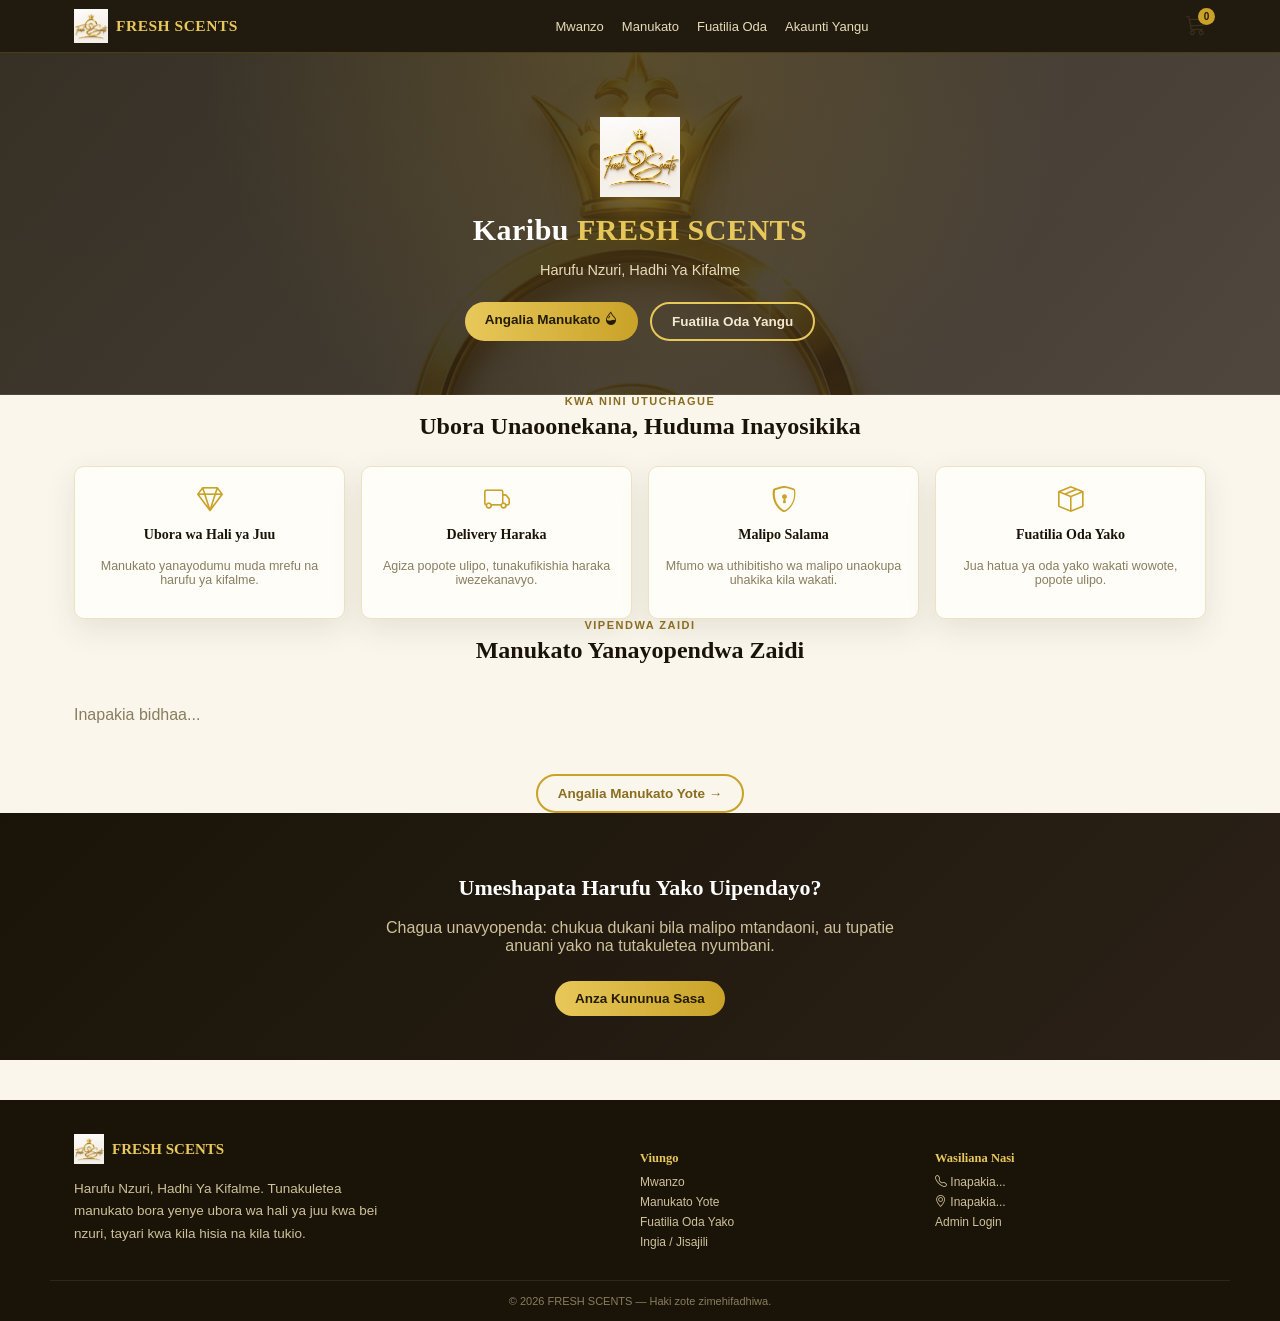
<file: frontend/index.html>
<!DOCTYPE html>
<html lang="sw">
<head>
<meta charset="UTF-8">
<meta name="viewport" content="width=device-width, initial-scale=1.0">
<title>FRESH SCENTS — Harufu Nzuri, Hadhi Ya Kifalme</title>
<meta name="description" content="FRESH SCENTS - Duka la manukato bora Tanzania. Agiza mtandaoni, chukua dukani au pata delivery.">
<link rel="icon" href="images/logo.jpeg">
<link rel="stylesheet" href="css/style.css">
</head>
<body>

<div id="navbar-container"></div>

<!-- HERO -->
<div class="hero">
  <div class="container hero-inner">
    <img class="logo-badge" src="images/logo.jpeg" alt="Fresh Scents Logo">
    <h1>Karibu <span>FRESH SCENTS</span></h1>
    <p class="tagline">Harufu Nzuri, Hadhi Ya Kifalme</p>
    <div class="hero-btns">
      <a href="products.html" class="btn btn-gold">Angalia Manukato <i class="bi bi-droplet-half"></i></a>
      <a href="track.html" class="btn btn-outline" style="color:#f2e9cf;border-color:#e8c85a">Fuatilia Oda Yangu</a>
    </div>
  </div>
</div>

<!-- WHY US -->
<section class="container">
  <div class="section-head">
    <div class="eyebrow">Kwa Nini Utuchague</div>
    <h2>Ubora Unaoonekana, Huduma Inayosikika</h2>
  </div>
  <div class="product-grid">
    <div class="product-card" style="cursor:default;text-align:center;padding:18px 14px">
      <div style="font-size:26px;margin-bottom:8px;color:var(--gold)"><i class="bi bi-gem"></i></div>
      <h4>Ubora wa Hali ya Juu</h4>
      <p class="muted" style="font-size:12.5px">Manukato yanayodumu muda mrefu na harufu ya kifalme.</p>
    </div>
    <div class="product-card" style="cursor:default;text-align:center;padding:18px 14px">
      <div style="font-size:26px;margin-bottom:8px;color:var(--gold)"><i class="bi bi-truck"></i></div>
      <h4>Delivery Haraka</h4>
      <p class="muted" style="font-size:12.5px">Agiza popote ulipo, tunakufikishia haraka iwezekanavyo.</p>
    </div>
    <div class="product-card" style="cursor:default;text-align:center;padding:18px 14px">
      <div style="font-size:26px;margin-bottom:8px;color:var(--gold)"><i class="bi bi-shield-lock"></i></div>
      <h4>Malipo Salama</h4>
      <p class="muted" style="font-size:12.5px">Mfumo wa uthibitisho wa malipo unaokupa uhakika kila wakati.</p>
    </div>
    <div class="product-card" style="cursor:default;text-align:center;padding:18px 14px">
      <div style="font-size:26px;margin-bottom:8px;color:var(--gold)"><i class="bi bi-box-seam"></i></div>
      <h4>Fuatilia Oda Yako</h4>
      <p class="muted" style="font-size:12.5px">Jua hatua ya oda yako wakati wowote, popote ulipo.</p>
    </div>
  </div>
</section>

<!-- FEATURED PRODUCTS -->
<section class="container">
  <div class="section-head">
    <div class="eyebrow">Vipendwa Zaidi</div>
    <h2>Manukato Yanayopendwa Zaidi</h2>
  </div>
  <div class="product-grid" id="featuredGrid"></div>
  <div class="center" style="margin-top:34px">
    <a href="products.html" class="btn btn-outline">Angalia Manukato Yote &rarr;</a>
  </div>
</section>

<!-- CTA -->
<section style="background:linear-gradient(135deg,#1a1408,#2b2118);color:#f2e9cf;text-align:center">
  <div class="container">
    <h2 style="color:#fff">Umeshapata Harufu Yako Uipendayo?</h2>
    <p class="muted" style="color:#cfc19a;max-width:520px;margin:10px auto 26px">Chagua unavyopenda: chukua dukani bila malipo mtandaoni, au tupatie anuani yako na tutakuletea nyumbani.</p>
    <a href="products.html" class="btn btn-gold">Anza Kununua Sasa</a>
  </div>
</section>

<div id="footer-container"></div>

<script src="js/api.js"></script>
<script src="js/main.js"></script>
<script>
async function loadFeatured() {
  const grid = document.getElementById('featuredGrid');
  grid.innerHTML = '<p class="muted">Inapakia bidhaa...</p>';
  const r = await apiGet('products.php', { featured: 1 });
  if (!r.success || !r.products.length) {
    const r2 = await apiGet('products.php');
    renderProducts(r2.products.slice(0, 8));
    return;
  }
  renderProducts(r.products);
}
function renderProducts(products) {
  const grid = document.getElementById('featuredGrid');
  if (!products.length) { grid.innerHTML = '<p class="muted">Hakuna bidhaa kwa sasa.</p>'; return; }
  grid.innerHTML = products.map(p => {
    const mlLabel = p.variants.length > 1
      ? `${p.variants.length} aina za ML (${p.variants.map(v => v.ml).join(', ')})`
      : (p.variants[0] ? `${p.variants[0].ml} ML` : '');
    const priceLabel = p.min_price === p.max_price ? money(p.min_price) : `Kuanzia ${money(p.min_price)}`;
    return `
    <div class="product-card" onclick="window.location.href='product.html?id=${p.id}'">
      <div class="img-wrap">
        ${p.is_featured == 1 ? '<span class="featured-tag"><i class="bi bi-star-fill"></i> Maarufu</span>' : ''}
        ${p.image_url ? `<img src="../backend/${p.image_url}" alt="${p.name}">` : `<span class="placeholder"><i class="bi bi-droplet-half"></i></span>`}
      </div>
      <div class="info">
        <div class="brand">${p.brand || 'Fresh Scents'}</div>
        <h4>${p.name}</h4>
        <div class="ml">${mlLabel}</div>
        <div class="price-row">
          <span class="price">${priceLabel}</span>
          <button class="add-btn" onclick="event.stopPropagation(); window.location.href='product.html?id=${p.id}'">Chagua Ukubwa</button>
        </div>
      </div>
    </div>
  `;
  }).join('');
}
loadFeatured();
</script>
</body>
</html>
</file>
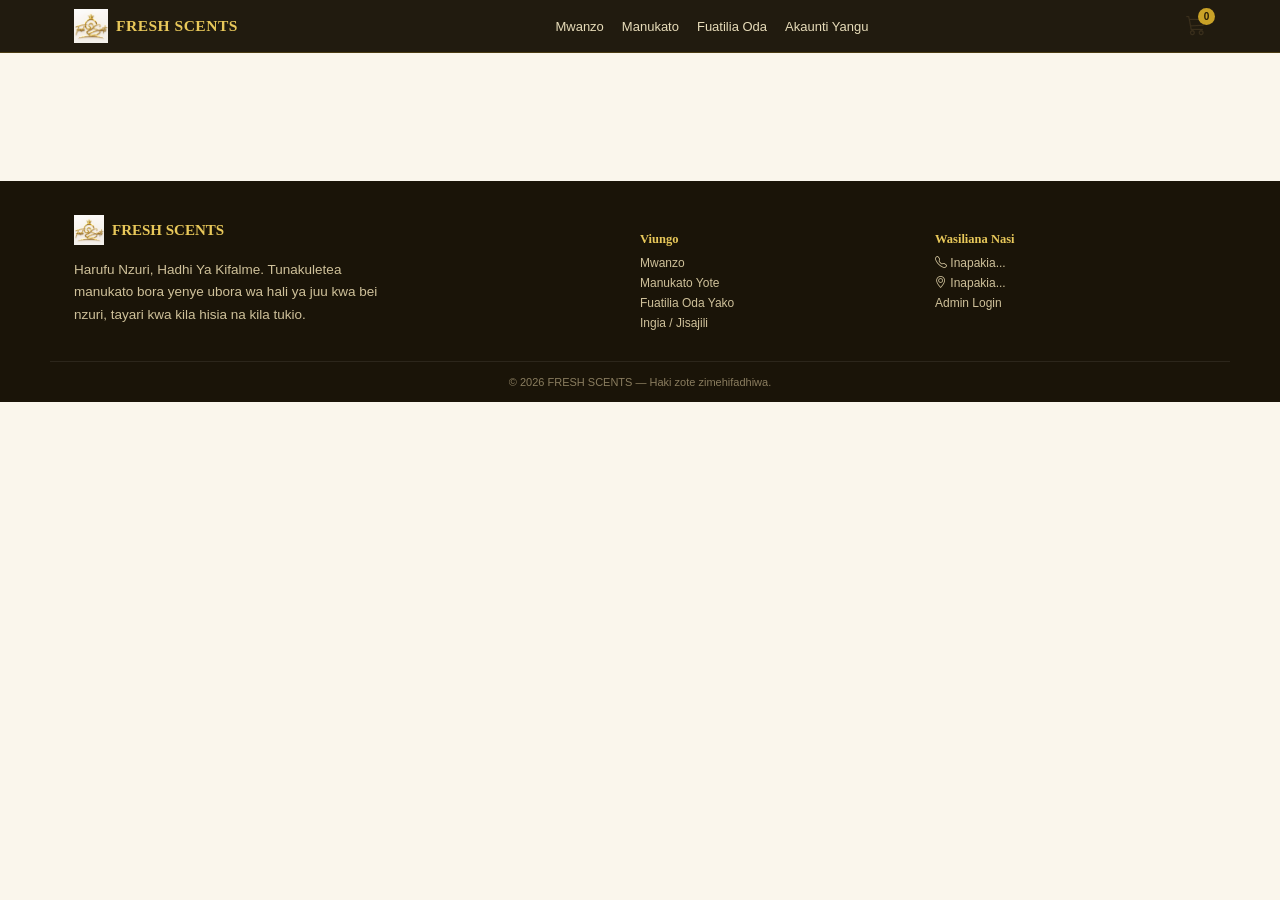
<file: frontend/account.html>
<!DOCTYPE html>
<html lang="sw">
<head>
<meta charset="UTF-8">
<meta name="viewport" content="width=device-width, initial-scale=1.0">
<title>Akaunti Yangu - FRESH SCENTS</title>
<link rel="icon" href="images/logo.jpeg">
<link rel="stylesheet" href="css/style.css">
</head>
<body>
<div id="navbar-container"></div>

<section>
  <div class="container" style="max-width:800px">
    <div id="notLoggedIn" class="hidden">
      <div class="empty-state">
        <div class="icon"><i class="bi bi-lock"></i></div>
        <p>Tafadhali ingia kwenye akaunti yako kuona ukurasa huu.</p>
        <a href="login.html?redirect=account.html" class="btn btn-gold" style="margin-top:14px">Ingia Sasa</a>
      </div>
    </div>

    <div id="accountArea" class="hidden">
      <div class="section-head" style="margin-bottom:10px;text-align:left;display:flex;justify-content:space-between;align-items:flex-start;flex-wrap:wrap;gap:10px">
        <div>
          <h2>Karibu, <span id="welcomeName"></span></h2>
          <p class="muted">Simamia taarifa zako na fuatilia oda zako zote hapa.</p>
        </div>
        <button class="btn btn-outline btn-sm" onclick="logout()"><i class="bi bi-box-arrow-right"></i> Toka</button>
      </div>

      <div class="tabs">
        <button class="tab-btn active" onclick="showTab('orders')"><i class="bi bi-box-seam"></i> Oda Zangu</button>
        <button class="tab-btn" onclick="showTab('profile')"><i class="bi bi-person-circle"></i> Wasifu Wangu</button>
        <button class="tab-btn" onclick="showTab('security')"><i class="bi bi-lock"></i> Password &amp; Usalama</button>
      </div>

      <!-- ORDERS TAB -->
      <div id="tab-orders">
        <div id="ordersList"><p class="muted">Inapakia oda zako...</p></div>
      </div>

      <!-- PROFILE TAB -->
      <div id="tab-profile" class="hidden">
        <div class="form-card" style="max-width:100%">
          <h3 style="margin-top:0">Sasisha Taarifa Zangu</h3>
          <div id="profileAlert"></div>
          <form id="profileForm">
            <label>Jina Kamili</label>
            <input type="text" id="p_full_name" required>
            <label>Namba ya Simu</label>
            <input type="text" id="p_phone" disabled>
            <label>Email</label>
            <input type="email" id="p_email">
            <label>Anuani</label>
            <input type="text" id="p_address">
            <button type="submit" class="btn btn-gold btn-block" style="margin-top:16px">Hifadhi Mabadiliko</button>
          </form>
        </div>
      </div>

      <!-- SECURITY TAB -->
      <div id="tab-security" class="hidden">
        <div class="grid" style="display:grid;gap:20px">
          <div class="form-card" style="max-width:100%">
            <h3 style="margin-top:0">Badilisha Password</h3>
            <div id="passAlert"></div>
            <form id="passForm">
              <label>Password ya Sasa</label>
              <input type="password" id="current_password" required>
              <label>Password Mpya</label>
              <input type="password" id="new_password" required>
              <label>Rudia Password Mpya</label>
              <input type="password" id="confirm_password" required>
              <button type="submit" class="btn btn-gold btn-block" style="margin-top:16px">Badilisha Password</button>
            </form>
          </div>
          <div class="form-card" style="max-width:100%">
            <h3 style="margin-top:0">Sasisha Swali la Usalama</h3>
            <div id="secAlert"></div>
            <form id="secForm">
              <label>Swali la Usalama</label>
              <select id="secQSelect" onchange="onSecQChange()" required>
                <option value="">-- Chagua Swali --</option>
                <option value="Jina la mnyama wako wa kwanza ni nani?">Jina la mnyama wako wa kwanza ni nani?</option>
                <option value="Ulizaliwa mji/kijiji gani?">Ulizaliwa mji/kijiji gani?</option>
                <option value="Jina la shule yako ya msingi ni lipi?">Jina la shule yako ya msingi ni lipi?</option>
                <option value="Chakula unachokipenda zaidi ni kipi?">Chakula unachokipenda zaidi ni kipi?</option>
                <option value="Jina la rafiki yako wa karibu utotoni ni nani?">Jina la rafiki yako wa karibu utotoni ni nani?</option>
                <option value="Jina la kati la mzazi wako ni lipi?">Jina la kati la mzazi wako ni lipi?</option>
                <option value="__custom__">Swali Langu Mwenyewe (Andika)</option>
              </select>
              <input type="text" id="secQCustom" class="hidden" placeholder="Andika swali lako hapa" style="margin-top:10px">
              <label>Jibu Jipya</label>
              <input type="text" id="security_answer" required>
              <button type="submit" class="btn btn-gold btn-block" style="margin-top:16px">Sasisha</button>
            </form>
          </div>
        </div>
      </div>
    </div>
  </div>
</section>

<div id="footer-container"></div>
<script src="js/api.js"></script>
<script src="js/main.js"></script>
<script>
const statusOrder = ['pending', 'confirmed', 'processing', 'completed'];
const statusLabels = { pending: 'Inasubiri', confirmed: 'Imethibitishwa', processing: 'Inaandaliwa', completed: 'Imekamilika' };

async function init() {
  const r = await apiGet('auth.php', { action: 'me' });
  if (!r.logged_in) {
    document.getElementById('notLoggedIn').classList.remove('hidden');
    return;
  }
  document.getElementById('accountArea').classList.remove('hidden');
  document.getElementById('welcomeName').textContent = r.customer.full_name;
  document.getElementById('p_full_name').value = r.customer.full_name;
  document.getElementById('p_phone').value = r.customer.phone;
  document.getElementById('p_email').value = r.customer.email || '';
  document.getElementById('p_address').value = r.customer.address || '';
  loadOrders();
}

function showTab(tab) {
  ['orders', 'profile', 'security'].forEach(t => {
    document.getElementById('tab-' + t).classList.toggle('hidden', t !== tab);
  });
  document.querySelectorAll('.tab-btn').forEach((b, i) => b.classList.toggle('active', ['orders','profile','security'][i] === tab));
}

async function loadOrders() {
  const r = await apiGet('customer-profile.php', { action: 'my_orders' });
  const wrap = document.getElementById('ordersList');
  if (!r.success || !r.orders.length) {
    wrap.innerHTML = `<div class="empty-state"><div class="icon"><i class="bi bi-box-seam"></i></div><p>Bado hujafanya oda yoyote.</p><a href="products.html" class="btn btn-gold" style="margin-top:14px">Anza Kununua</a></div>`;
    return;
  }
  wrap.innerHTML = r.orders.map(o => `
    <div class="order-card">
      <div class="top-row">
        <div><strong>${o.order_code}</strong> <span class="muted">&middot; ${o.delivery_type === 'delivery' ? 'Delivery' : 'Dukani'} &middot; ${fdate(o.created_at)}</span></div>
        <span class="badge badge-${o.status}">${statusLabels[o.status] || o.status}</span>
      </div>
      <p class="alert alert-info" style="margin-top:12px">${o.status_message}</p>
      <p style="display:flex;justify-content:space-between">
        <span>Jumla: <strong>${money(o.total_amount)}</strong></span>
        ${o.delivery_type === 'delivery' ? `<span class="badge badge-${o.payment_status}">${o.payment_status}</span>` : ''}
      </p>
    </div>
  `).join('');
}

document.getElementById('profileForm').addEventListener('submit', async (e) => {
  e.preventDefault();
  const payload = {
    full_name: document.getElementById('p_full_name').value.trim(),
    email: document.getElementById('p_email').value.trim(),
    address: document.getElementById('p_address').value.trim(),
  };
  const r = await apiPost('customer-profile.php', payload, 'update_info');
  document.getElementById('profileAlert').innerHTML = `<p class="alert ${r.success?'alert-success':'alert-error'}">${r.message}</p>`;
});

document.getElementById('passForm').addEventListener('submit', async (e) => {
  e.preventDefault();
  const payload = {
    current_password: document.getElementById('current_password').value,
    new_password: document.getElementById('new_password').value,
    confirm_password: document.getElementById('confirm_password').value,
  };
  const r = await apiPost('customer-profile.php', payload, 'update_password');
  document.getElementById('passAlert').innerHTML = `<p class="alert ${r.success?'alert-success':'alert-error'}">${r.message}</p>`;
  if (r.success) document.getElementById('passForm').reset();
});

function onSecQChange() {
  const sel = document.getElementById('secQSelect');
  document.getElementById('secQCustom').classList.toggle('hidden', sel.value !== '__custom__');
}
function getSecurityQuestion() {
  const sel = document.getElementById('secQSelect');
  if (sel.value === '__custom__') return document.getElementById('secQCustom').value.trim();
  return sel.value;
}

document.getElementById('secForm').addEventListener('submit', async (e) => {
  e.preventDefault();
  const security_question = getSecurityQuestion();
  if (!security_question) {
    document.getElementById('secAlert').innerHTML = `<p class="alert alert-error">Tafadhali chagua au andika swali la usalama.</p>`;
    return;
  }
  const payload = {
    security_question,
    security_answer: document.getElementById('security_answer').value.trim(),
  };
  const r = await apiPost('customer-profile.php', payload, 'update_security');
  document.getElementById('secAlert').innerHTML = `<p class="alert ${r.success?'alert-success':'alert-error'}">${r.message}</p>`;
  if (r.success) document.getElementById('secForm').reset();
});

async function logout() {
  await apiPost('auth.php', {}, 'logout');
  window.location.href = 'index.html';
}

init();
</script>
</body>
</html>
</file>
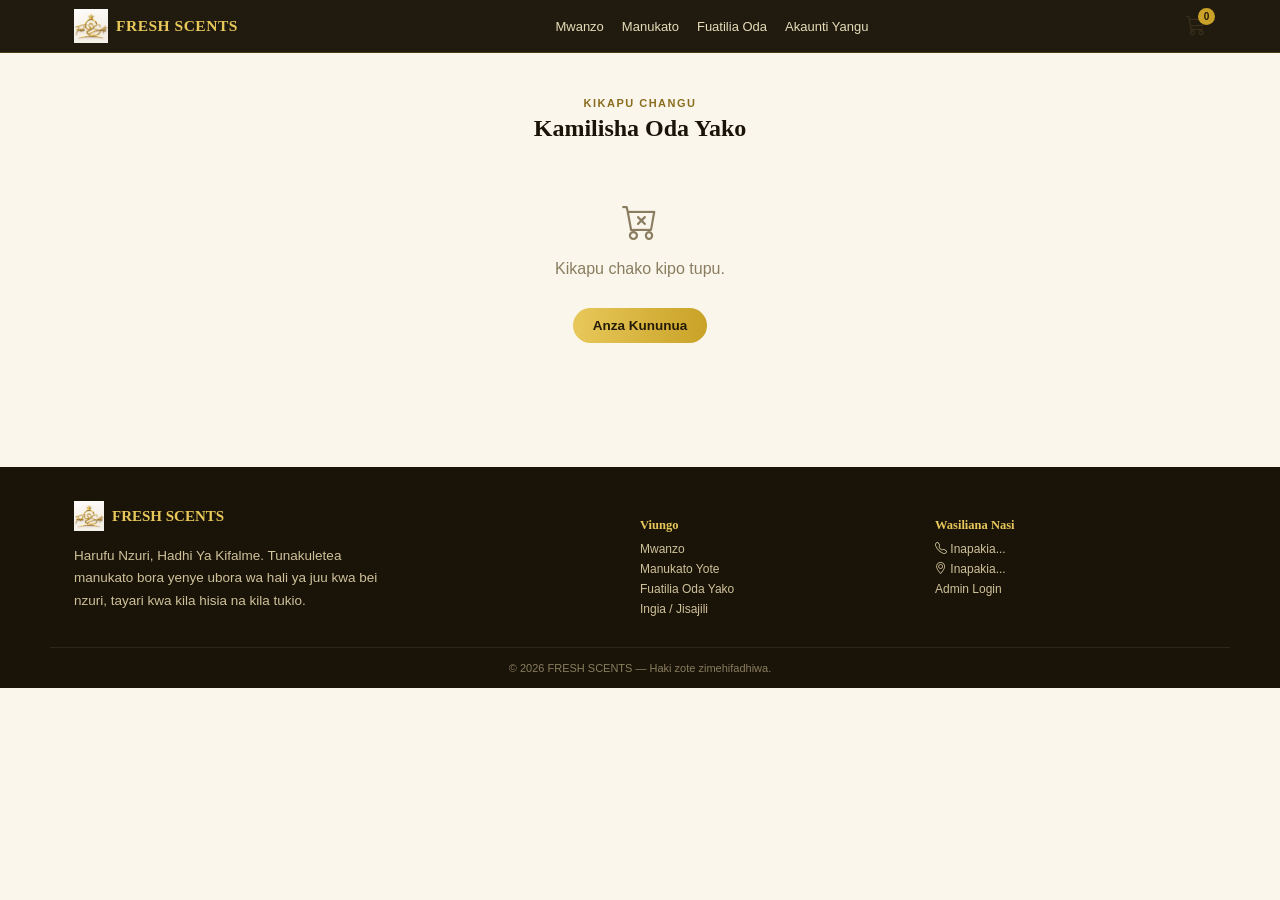
<file: frontend/cart.html>
<!DOCTYPE html>
<html lang="sw">
<head>
<meta charset="UTF-8">
<meta name="viewport" content="width=device-width, initial-scale=1.0">
<title>Kikapu Changu - FRESH SCENTS</title>
<link rel="icon" href="images/logo.jpeg">
<link rel="stylesheet" href="css/style.css">
</head>
<body>
<div id="navbar-container"></div>

<section>
  <div class="container" style="max-width:900px">
    <div class="section-head" style="margin-bottom:20px">
      <div class="eyebrow">Kikapu Changu</div>
      <h2>Kamilisha Oda Yako</h2>
    </div>

    <div id="cartItemsWrap"></div>

    <div id="checkoutFormWrap"></div>
  </div>
</section>

<div id="footer-container"></div>

<!-- PAYMENT INSTRUCTIONS MODAL -->
<div class="modal-bg hidden" id="paymentModal">
  <div class="modal" style="max-width:480px">
    <h3><i class="bi bi-check-circle-fill" style="color:var(--gold)"></i> Oda Imepokelewa!</h3>
    <p id="paymentMsgText" style="line-height:1.7;font-size:15px"></p>
    <p style="font-size:14px">Namba ya Oda Yako: <strong id="orderCodeShow"></strong> <br><span class="muted">(Tunza namba hii kufuatilia oda yako)</span></p>

    <form id="paymentDetailsForm" style="margin-top:16px">
      <label>Jina Ulilotumia Kulipia</label>
      <input type="text" id="pd_payment_name" required>
      <label>Namba ya Simu Uliyolipia Nayo</label>
      <input type="text" id="pd_phone" required placeholder="0621002091">
      <label>Namba ya Muamala (Transaction ID)</label>
      <input type="text" id="pd_transaction_id" required>
      <button type="submit" class="btn btn-gold btn-block" style="margin-top:14px">Tuma Taarifa za Malipo</button>
    </form>
    <div id="paymentSubmitMsg"></div>
    <button class="btn btn-outline btn-block" style="margin-top:10px" onclick="closePaymentModalAndTrack()">Nitatuma Baadaye — Nenda Kufuatilia Oda</button>
  </div>
</div>

<!-- SUCCESS (PICKUP) MODAL -->
<div class="modal-bg hidden" id="successModal">
  <div class="modal center" style="max-width:440px">
    <div style="font-size:50px;color:var(--gold)"><i class="bi bi-check-circle-fill"></i></div>
    <h3>Oda Imepokelewa!</h3>
    <p>Namba ya Oda Yako: <strong id="orderCodeShow2"></strong></p>
    <p class="muted">Njoo dukani kuchukua bidhaa yako. Tutakujulisha mara itakapokuwa tayari.</p>
    <a href="track.html" class="btn btn-gold btn-block">Fuatilia Oda Yangu</a>
    <a href="products.html" class="btn btn-outline btn-block" style="margin-top:10px">Endelea Kununua</a>
  </div>
</div>

<script src="js/api.js"></script>
<script src="js/main.js"></script>
<script>
let deliveryType = 'pickup';
let lastOrderCode = '';
let isLoggedIn = false;
let customerInfo = null;

function renderCartItems() {
  const cart = getCart();
  const wrap = document.getElementById('cartItemsWrap');
  if (!cart.length) {
    wrap.innerHTML = `<div class="empty-state"><div class="icon"><i class="bi bi-cart-x"></i></div><p>Kikapu chako kipo tupu.</p><a href="products.html" class="btn btn-gold" style="margin-top:14px">Anza Kununua</a></div>`;
    document.getElementById('checkoutFormWrap').innerHTML = '';
    return;
  }
  wrap.innerHTML = `<div class="form-card" style="max-width:100%">` +
    cart.map(i => `
      <div class="cart-item">
        <div class="thumb">${i.image_url ? `<img src="${i.image_url}">` : '<i class="bi bi-droplet-half"></i>'}</div>
        <div class="cart-info">
          <div class="name">${i.name}</div>
          <div class="meta">${i.ml} ML &middot; ${money(i.price)}</div>
        </div>
        <div class="cart-qty">
          <button onclick="changeCartQty(${i.variant_id}, -1)">−</button>
          <span>${i.qty}</span>
          <button onclick="changeCartQty(${i.variant_id}, 1)">+</button>
        </div>
        <span class="remove" onclick="removeFromCart(${i.variant_id}); renderCartItems()">Ondoa</span>
      </div>
    `).join('') +
    `<div class="cart-total-row"><span>Jumla</span><span>${money(cartTotal())}</span></div></div>`;

  renderCheckoutForm();
}

function changeCartQty(id, delta) {
  const item = getCart().find(i => i.variant_id === id);
  if (item) updateCartQty(id, item.qty + delta);
  renderCartItems();
}

async function renderCheckoutForm() {
  const authRes = await apiGet('auth.php', { action: 'me' });
  isLoggedIn = authRes.logged_in;
  customerInfo = authRes.customer || null;

  const wrap = document.getElementById('checkoutFormWrap');
  wrap.innerHTML = `
    <div class="form-card" style="max-width:100%;margin-top:24px">
      <h3 style="margin-top:0">Chagua Njia ya Kupata Bidhaa</h3>
      <div class="radio-cards">
        <div class="radio-card selected" id="pickupCard" onclick="selectDelivery('pickup')">
          <div class="icon"><i class="bi bi-shop"></i></div><strong>Nitachukua Dukani</strong>
          <p class="muted" style="font-size:12.5px;margin:4px 0 0">Hakuna malipo ya awali mtandaoni</p>
        </div>
        <div class="radio-card" id="deliveryCard" onclick="selectDelivery('delivery')">
          <div class="icon"><i class="bi bi-truck"></i></div><strong>Nataka Delivery</strong>
          <p class="muted" style="font-size:12.5px;margin:4px 0 0">Utahitajika kulipia kabla</p>
        </div>
      </div>

      ${!isLoggedIn ? `
      <div id="guestFields" style="margin-top:20px">
        <p class="alert alert-info">Huna akaunti? Hakuna shida — jaza taarifa zako hapa chini. Au <a href="login.html">ingia kwenye akaunti yako</a> kama unayo.</p>
        <div class="form-row">
          <div><label>Jina Lako Kamili</label><input type="text" id="guest_name" required></div>
          <div><label>Namba ya Simu</label><input type="text" id="guest_phone" required placeholder="0621002091"></div>
        </div>
        <div id="addressWrap" class="hidden"><label>Anuani ya Kufikishiwa</label><input type="text" id="guest_address" placeholder="Mtaa, Mji, alama za karibu..."></div>
      </div>` : `
      <div style="margin-top:20px">
        <p class="alert alert-info">Umeingia kama <strong>${customerInfo.full_name}</strong> (${customerInfo.phone})</p>
        <div id="addressWrapLoggedIn" class="hidden"><label>Anuani ya Kufikishiwa</label><input type="text" id="guest_address_li" value="${customerInfo.address || ''}"></div>
      </div>`}

      <label>Maelezo ya Ziada (hiari)</label>
      <textarea id="orderNotes" placeholder="Mfano: rangi unayopenda, muda wa kufikishiwa..."></textarea>

      <button class="btn btn-gold btn-block" style="margin-top:18px" onclick="placeOrder()">Thibitisha Oda — ${money(cartTotal())}</button>
    </div>
  `;
}

function selectDelivery(type) {
  deliveryType = type;
  document.getElementById('pickupCard').classList.toggle('selected', type === 'pickup');
  document.getElementById('deliveryCard').classList.toggle('selected', type === 'delivery');
  const aw = document.getElementById('addressWrap');
  const awli = document.getElementById('addressWrapLoggedIn');
  if (aw) aw.classList.toggle('hidden', type !== 'delivery');
  if (awli) awli.classList.toggle('hidden', type !== 'delivery');
}

async function placeOrder() {
  const cart = getCart();
  if (!cart.length) return;

  const payload = {
    items: cart.map(i => ({ variant_id: i.variant_id, qty: i.qty })),
    delivery_type: deliveryType,
    notes: document.getElementById('orderNotes').value,
  };

  if (!isLoggedIn) {
    payload.guest_name = document.getElementById('guest_name').value.trim();
    payload.guest_phone = document.getElementById('guest_phone').value.trim();
    payload.guest_address = deliveryType === 'delivery' ? document.getElementById('guest_address').value.trim() : '';
    if (!payload.guest_name || !payload.guest_phone) { alert('Tafadhali jaza jina na namba ya simu.'); return; }
    if (deliveryType === 'delivery' && !payload.guest_address) { alert('Tafadhali jaza anuani ya kufikishiwa.'); return; }
  } else if (deliveryType === 'delivery') {
    payload.guest_address = document.getElementById('guest_address_li').value.trim();
    if (!payload.guest_address) { alert('Tafadhali jaza anuani ya kufikishiwa.'); return; }
  }

  const r = await apiPost('orders.php', payload, 'create');
  if (!r.success) { alert(r.message || 'Hitilafu imetokea.'); return; }

  lastOrderCode = r.order_code;
  localStorage.removeItem(CART_KEY);
  updateCartBadge();

  if (r.requires_payment) {
    document.getElementById('paymentMsgText').textContent = r.payment_message;
    document.getElementById('orderCodeShow').textContent = r.order_code;
    document.getElementById('paymentModal').classList.remove('hidden');
  } else {
    document.getElementById('orderCodeShow2').textContent = r.order_code;
    document.getElementById('successModal').classList.remove('hidden');
  }
}

document.getElementById('paymentDetailsForm').addEventListener('submit', async (e) => {
  e.preventDefault();
  const payload = {
    order_code: lastOrderCode,
    payment_name: document.getElementById('pd_payment_name').value.trim(),
    phone: document.getElementById('pd_phone').value.trim(),
    transaction_id: document.getElementById('pd_transaction_id').value.trim(),
  };
  const r = await apiPost('orders.php', payload, 'submit_payment');
  const msgEl = document.getElementById('paymentSubmitMsg');
  msgEl.innerHTML = `<p class="alert ${r.success ? 'alert-success' : 'alert-error'}">${r.message}</p>`;
  if (r.success) {
    setTimeout(() => { window.location.href = 'track.html?code=' + encodeURIComponent(lastOrderCode); }, 1800);
  }
});

function closePaymentModalAndTrack() {
  window.location.href = 'track.html?code=' + encodeURIComponent(lastOrderCode);
}

renderCartItems();
</script>
</body>
</html>
</file>
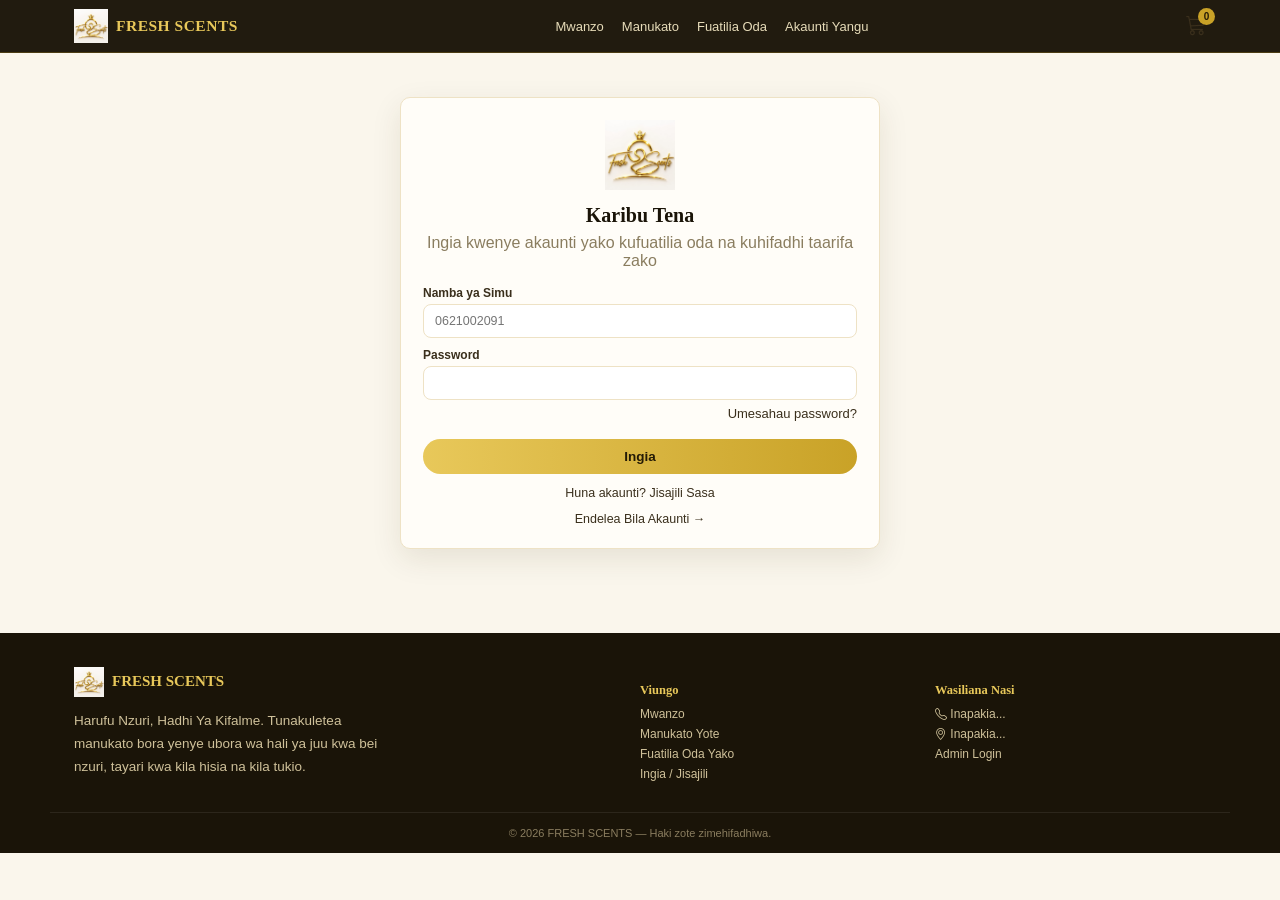
<file: frontend/login.html>
<!DOCTYPE html>
<html lang="sw">
<head>
<meta charset="UTF-8">
<meta name="viewport" content="width=device-width, initial-scale=1.0">
<title>Ingia - FRESH SCENTS</title>
<link rel="icon" href="images/logo.jpeg">
<link rel="stylesheet" href="css/style.css">
</head>
<body>
<div id="navbar-container"></div>

<section>
  <div class="container">
    <div class="form-card">
      <img src="images/logo.jpeg" alt="logo" style="width:70px;margin:0 auto 14px">
      <h2>Karibu Tena</h2>
      <p class="muted center" style="margin-top:-10px">Ingia kwenye akaunti yako kufuatilia oda na kuhifadhi taarifa zako</p>

      <div id="alertBox"></div>

      <form id="loginForm">
        <label>Namba ya Simu</label>
        <input type="text" id="phone" required placeholder="0621002091">
        <label>Password</label>
        <input type="password" id="password" required>
        <a href="../backend/auth/forgot-password.php" style="display:block;text-align:right;font-size:13px;margin-top:6px">Umesahau password?</a>
        <button type="submit" class="btn btn-gold btn-block" style="margin-top:18px">Ingia</button>
      </form>

      <div class="switch-link">Huna akaunti? <a href="register.html">Jisajili Sasa</a></div>
      <div class="switch-link"><a href="products.html">Endelea Bila Akaunti &rarr;</a></div>
    </div>
  </div>
</section>

<div id="footer-container"></div>
<script src="js/api.js"></script>
<script src="js/main.js"></script>
<script>
const redirectTo = new URLSearchParams(window.location.search).get('redirect') || 'account.html';

document.getElementById('loginForm').addEventListener('submit', async (e) => {
  e.preventDefault();
  const phone = document.getElementById('phone').value.trim();
  const password = document.getElementById('password').value;
  const r = await apiPost('auth.php', { phone, password }, 'login');
  const box = document.getElementById('alertBox');
  if (!r.success) {
    box.innerHTML = `<p class="alert alert-error">${r.message}</p>`;
  } else {
    box.innerHTML = `<p class="alert alert-success">${r.message}</p>`;
    setTimeout(() => window.location.href = redirectTo, 700);
  }
});
</script>
</body>
</html>
</file>
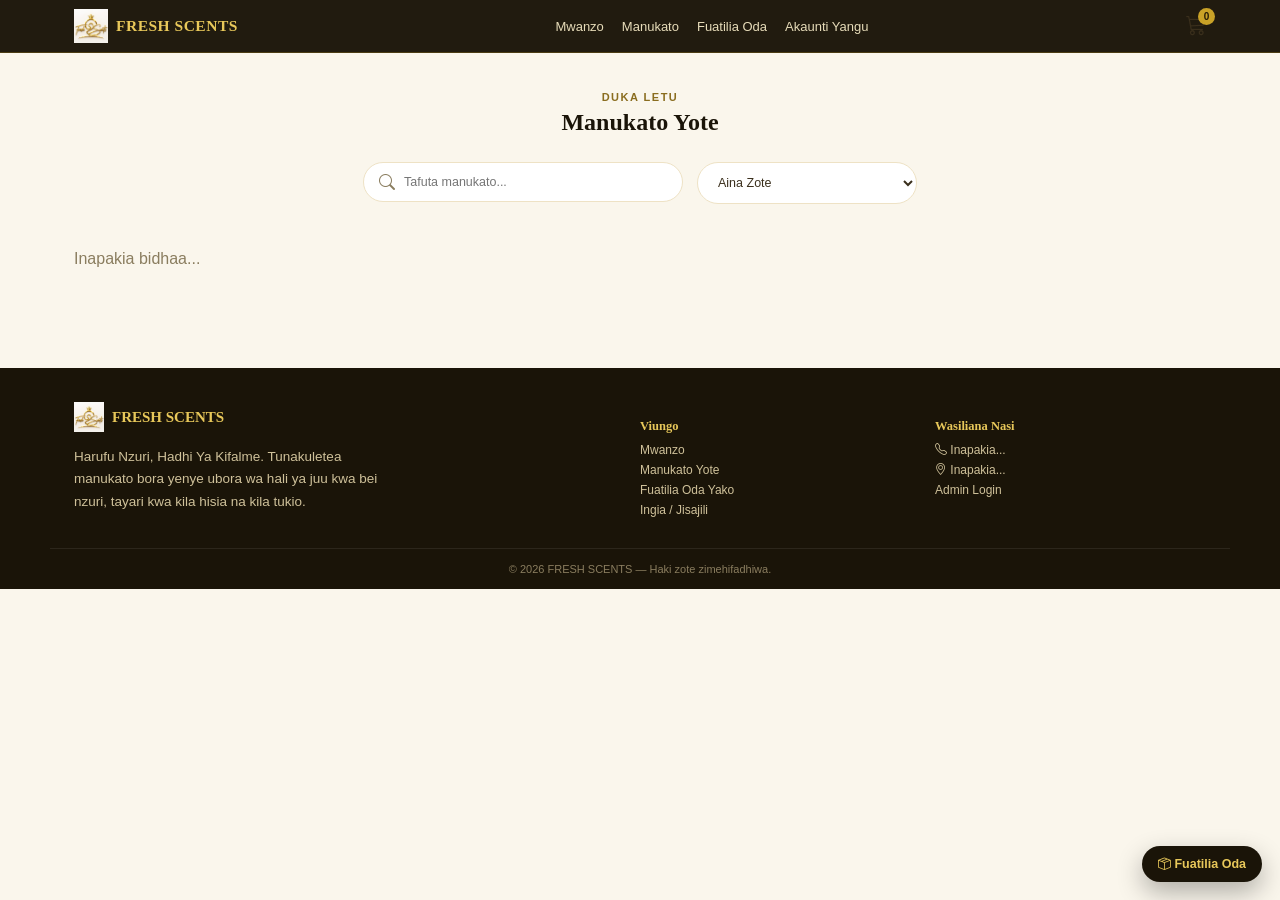
<file: frontend/product.html>
<!DOCTYPE html>
<html lang="sw">
<head>
<meta charset="UTF-8">
<meta name="viewport" content="width=device-width, initial-scale=1.0">
<title>Bidhaa - FRESH SCENTS</title>
<link rel="icon" href="images/logo.jpeg">
<link rel="stylesheet" href="css/style.css">
<style>
  .size-options{display:flex;flex-wrap:wrap;gap:10px;margin:14px 0 20px}
  .size-option{
    border:2px solid var(--border);border-radius:10px;padding:10px 16px;cursor:pointer;
    text-align:center;transition:.15s;background:#fff;min-width:90px;
  }
  .size-option .ml{font-weight:800;font-size:15px}
  .size-option .pr{font-size:12.5px;color:var(--muted);margin-top:2px}
  .size-option.selected{border-color:var(--gold);background:#fbf6e8}
  .size-option.out-of-stock{opacity:.45;cursor:not-allowed}
  .size-option.out-of-stock .pr{color:#c0392b}
</style>
</head>
<body>
<div id="navbar-container"></div>

<section>
  <div class="container" id="pdContainer">
    <p class="muted center">Inapakia bidhaa...</p>
  </div>
</section>

<section class="container" id="relatedSection" style="display:none">
  <div class="section-head"><div class="eyebrow">Unaweza Kupenda Pia</div><h2>Manukato Mengine</h2></div>
  <div class="product-grid" id="relatedGrid"></div>
</section>

<div id="footer-container"></div>

<script src="js/api.js"></script>
<script src="js/main.js"></script>
<script>
const params = new URLSearchParams(window.location.search);
const productId = params.get('id');
let currentProduct = null;
let selectedVariant = null;
let qty = 1;

async function loadProduct() {
  if (!productId) { window.location.href = 'products.html'; return; }
  const r = await apiGet('products.php', { id: productId });
  const c = document.getElementById('pdContainer');
  if (!r.success) { c.innerHTML = '<p class="muted center">Bidhaa haikupatikana.</p>'; return; }
  currentProduct = r.product;
  const p = r.product;

  // Chagua variant ya kwanza yenye stock kama default, la sivyo ya kwanza kabisa
  selectedVariant = p.variants.find(v => v.stock_qty > 0) || p.variants[0] || null;

  c.innerHTML = `
    <div class="product-detail">
      <div class="pd-image">
        ${p.image_url ? `<img src="../backend/${p.image_url}" alt="${p.name}">` : `<span class="placeholder"><i class="bi bi-droplet-half"></i></span>`}
      </div>
      <div class="pd-info">
        <div class="brand">${p.brand || 'Fresh Scents'}</div>
        <h1>${p.name}</h1>
        <p class="desc">${p.description || 'Harufu bora kutoka FRESH SCENTS, iliyotengenezwa kwa ubora wa hali ya juu.'}</p>

        ${p.variants.length ? `
        <label style="display:block;font-weight:700;font-size:14px;margin-bottom:4px">Chagua Ukubwa (ML)</label>
        <div class="size-options" id="sizeOptions"></div>

        <div class="price" id="selectedPrice">-</div>

        <div class="qty-row">
          <button onclick="changeQty(-1)">−</button>
          <span id="qtyDisplay">1</span>
          <button onclick="changeQty(1)">+</button>
        </div>
        <button class="btn btn-gold btn-block" onclick="addAndGo()">Ongeza Kwenye Kikapu — Nunua Sasa</button>
        <button class="btn btn-outline btn-block" style="margin-top:10px" onclick="addOnly()">Ongeza Kikapuni Tu</button>
        <p class="stock-note" id="stockNote"></p>
        ` : `<p class="alert alert-error">Samahani, bidhaa hii haina ukubwa/bei bado. Rudi baadaye.</p>`}
      </div>
    </div>
  `;

  if (p.variants.length) renderSizeOptions();
  loadRelated(p.category_id, p.id);
}

function renderSizeOptions() {
  const wrap = document.getElementById('sizeOptions');
  wrap.innerHTML = currentProduct.variants.map(v => `
    <div class="size-option ${selectedVariant && selectedVariant.id === v.id ? 'selected' : ''} ${v.stock_qty <= 0 ? 'out-of-stock' : ''}"
         onclick="${v.stock_qty > 0 ? `selectVariant(${v.id})` : ''}">
      <div class="ml">${v.ml} ML</div>
      <div class="pr">${v.stock_qty > 0 ? money(v.price) : 'Imeisha'}</div>
    </div>
  `).join('');
  updatePriceDisplay();
}

function selectVariant(variantId) {
  selectedVariant = currentProduct.variants.find(v => v.id === variantId);
  renderSizeOptions();
}

function updatePriceDisplay() {
  const priceEl = document.getElementById('selectedPrice');
  const stockEl = document.getElementById('stockNote');
  if (!selectedVariant) { priceEl.textContent = '-'; return; }
  priceEl.textContent = money(selectedVariant.price);
  stockEl.innerHTML = selectedVariant.stock_qty > 0 ? `<i class="bi bi-box-seam"></i> Vipo stoo: ${selectedVariant.stock_qty}` : '<i class="bi bi-exclamation-triangle"></i> Ukubwa huu haupo stoo kwa sasa';
}

function changeQty(delta) {
  qty = Math.max(1, qty + delta);
  document.getElementById('qtyDisplay').textContent = qty;
}

function buildCartItem() {
  return {
    variant_id: selectedVariant.id,
    product_id: currentProduct.id,
    name: currentProduct.name,
    ml: selectedVariant.ml,
    price: selectedVariant.price,
    image_url: currentProduct.image_url ? '../backend/' + currentProduct.image_url : null,
  };
}

function addOnly() {
  if (!selectedVariant || selectedVariant.stock_qty <= 0) { alert('Tafadhali chagua ukubwa wenye stock.'); return; }
  addToCart(buildCartItem(), qty);
  alert('Imeongezwa kwenye kikapu chako!');
}
function addAndGo() {
  if (!selectedVariant || selectedVariant.stock_qty <= 0) { alert('Tafadhali chagua ukubwa wenye stock.'); return; }
  addToCart(buildCartItem(), qty);
  window.location.href = 'cart.html';
}

async function loadRelated(categoryId, excludeId) {
  const r = await apiGet('products.php', { category: categoryId || '' });
  if (!r.success) return;
  const items = r.products.filter(p => p.id != excludeId).slice(0, 4);
  if (!items.length) return;
  document.getElementById('relatedSection').style.display = 'block';
  document.getElementById('relatedGrid').innerHTML = items.map(p => `
    <div class="product-card" onclick="window.location.href='product.html?id=${p.id}'">
      <div class="img-wrap">${p.image_url ? `<img src="../backend/${p.image_url}" alt="${p.name}">` : `<span class="placeholder"><i class="bi bi-droplet-half"></i></span>`}</div>
      <div class="info">
        <div class="brand">${p.brand || 'Fresh Scents'}</div>
        <h4>${p.name}</h4>
        <div class="ml">${p.variants.length > 1 ? p.variants.length + ' aina za ML' : (p.variants[0] ? p.variants[0].ml + ' ML' : '')}</div>
        <div class="price-row"><span class="price">Kuanzia ${money(p.min_price)}</span></div>
      </div>
    </div>
  `).join('');
}

loadProduct();
</script>
</body>
</html>
</file>
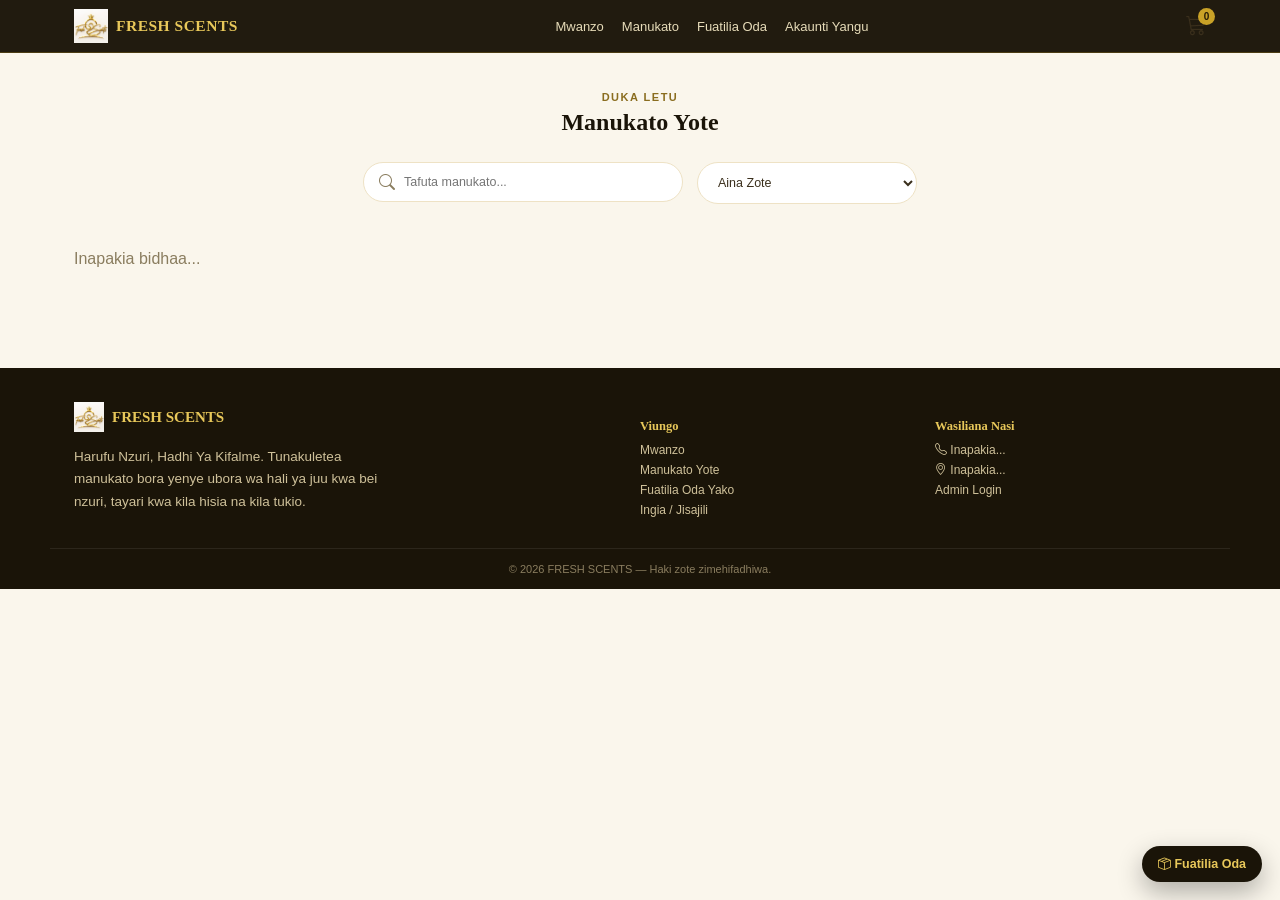
<file: frontend/products.html>
<!DOCTYPE html>
<html lang="sw">
<head>
<meta charset="UTF-8">
<meta name="viewport" content="width=device-width, initial-scale=1.0">
<title>Manukato Yote - FRESH SCENTS</title>
<link rel="icon" href="images/logo.jpeg">
<link rel="stylesheet" href="css/style.css">
</head>
<body>
<div id="navbar-container"></div>

<section style="padding-top:38px">
  <div class="container">
    <div class="section-head" style="margin-bottom:26px">
      <div class="eyebrow">Duka Letu</div>
      <h2>Manukato Yote</h2>
    </div>

    <div style="display:flex;gap:14px;flex-wrap:wrap;margin-bottom:30px;justify-content:center">
      <div style="position:relative;max-width:320px;width:100%">
        <i class="bi bi-search" style="position:absolute;left:16px;top:50%;transform:translateY(-50%);color:var(--muted)"></i>
        <input type="text" id="searchBox" placeholder="Tafuta manukato..." style="width:100%;padding:12px 16px 12px 40px;border-radius:999px;border:1px solid var(--border)">
      </div>
      <select id="categoryFilter" style="max-width:220px;padding:12px 16px;border-radius:999px;border:1px solid var(--border)">
        <option value="">Aina Zote</option>
      </select>
    </div>

    <div class="product-grid" id="productGrid"></div>
  </div>
</section>

<div id="footer-container"></div>
<a href="track.html" class="floating-track-btn"><i class="bi bi-box-seam"></i> Fuatilia Oda</a>

<script src="js/api.js"></script>
<script src="js/main.js"></script>
<script>
let allProducts = [];

async function loadProducts() {
  const grid = document.getElementById('productGrid');
  grid.innerHTML = '<p class="muted">Inapakia bidhaa...</p>';
  const q = document.getElementById('searchBox').value;
  const category = document.getElementById('categoryFilter').value;
  const r = await apiGet('products.php', { q, category });
  if (!r.success) { grid.innerHTML = '<p class="muted">Imeshindwa kupakia bidhaa.</p>'; return; }

  if (allProducts.length === 0) {
    const catSelect = document.getElementById('categoryFilter');
    r.categories.forEach(c => {
      const opt = document.createElement('option');
      opt.value = c.id; opt.textContent = c.name;
      catSelect.appendChild(opt);
    });
  }
  allProducts = r.products;
  renderGrid(r.products);
}

function renderGrid(products) {
  const grid = document.getElementById('productGrid');
  if (!products.length) {
    grid.innerHTML = `<div class="empty-state" style="grid-column:1/-1"><div class="icon"><i class="bi bi-droplet-half"></i></div><p>Hakuna bidhaa zilizopatikana.</p></div>`;
    return;
  }
  grid.innerHTML = products.map(p => {
    const mlLabel = p.variants.length > 1
      ? `${p.variants.length} aina za ML (${p.variants.map(v => v.ml).join(', ')})`
      : (p.variants[0] ? `${p.variants[0].ml} ML` : '');
    const outOfStock = p.total_stock <= 0;
    const priceLabel = p.min_price === p.max_price ? money(p.min_price) : `Kuanzia ${money(p.min_price)}`;
    return `
    <div class="product-card" onclick="window.location.href='product.html?id=${p.id}'">
      <div class="img-wrap">
        ${p.is_featured == 1 ? '<span class="featured-tag"><i class="bi bi-star-fill"></i> Maarufu</span>' : ''}
        ${p.image_url ? `<img src="../backend/${p.image_url}" alt="${p.name}">` : `<span class="placeholder"><i class="bi bi-droplet-half"></i></span>`}
      </div>
      <div class="info">
        <div class="brand">${p.brand || 'Fresh Scents'}</div>
        <h4>${p.name}</h4>
        <div class="ml">${mlLabel} ${outOfStock ? ' &middot; <span style="color:#c0392b">Imeisha Stock</span>' : ''}</div>
        <div class="price-row">
          <span class="price">${priceLabel}</span>
          <button class="add-btn" onclick="event.stopPropagation(); window.location.href='product.html?id=${p.id}'">Chagua Ukubwa</button>
        </div>
      </div>
    </div>
  `;
  }).join('');
}

document.getElementById('searchBox').addEventListener('input', debounce(loadProducts, 350));
document.getElementById('categoryFilter').addEventListener('change', loadProducts);
function debounce(fn, delay) { let t; return (...a) => { clearTimeout(t); t = setTimeout(() => fn(...a), delay); }; }

loadProducts();
</script>
</body>
</html>
</file>
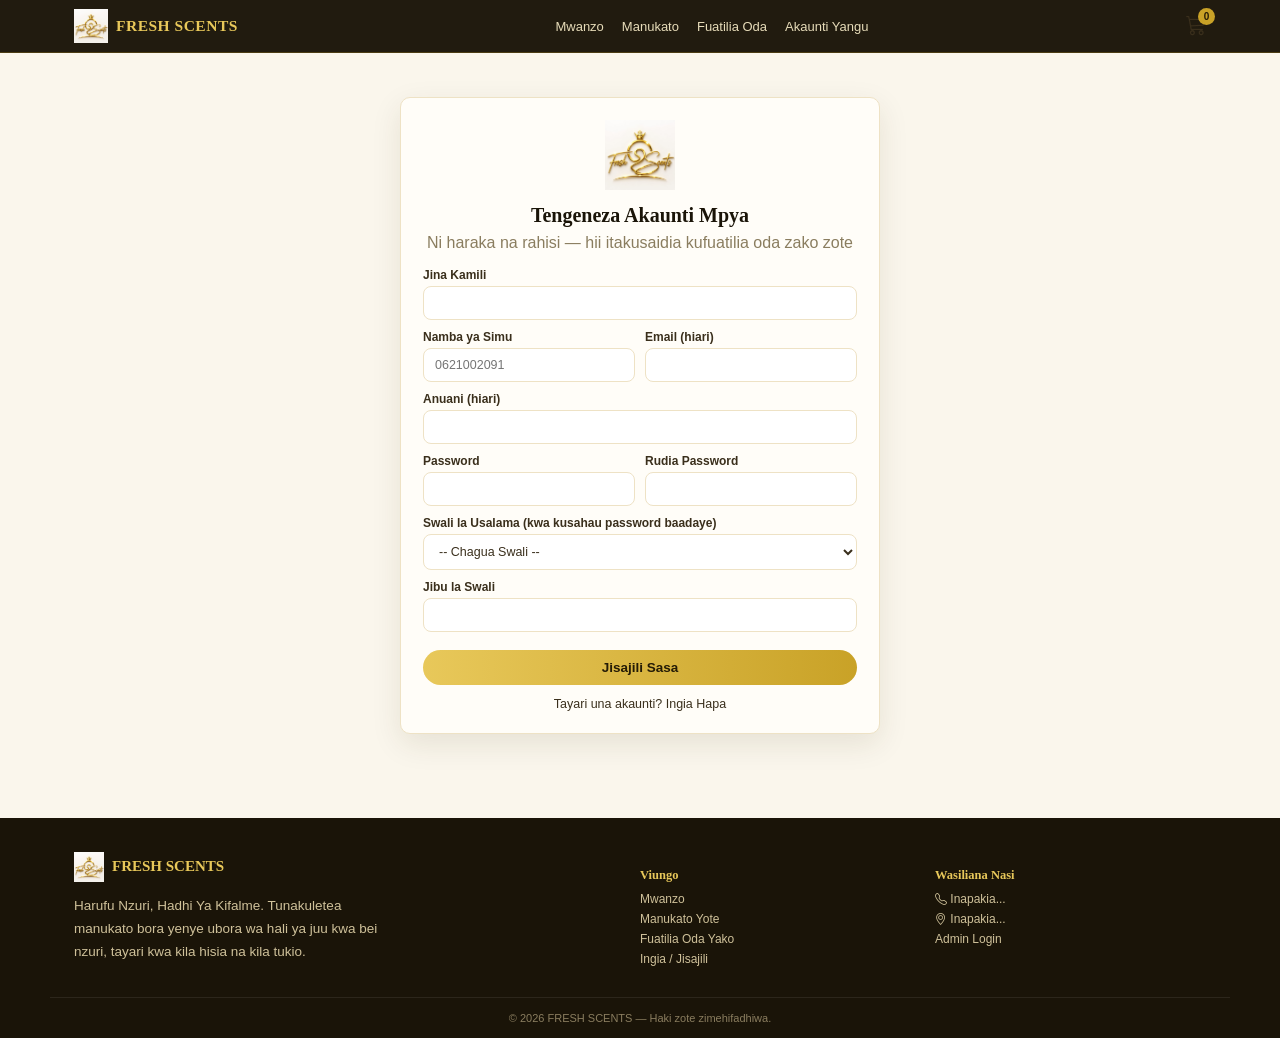
<file: frontend/register.html>
<!DOCTYPE html>
<html lang="sw">
<head>
<meta charset="UTF-8">
<meta name="viewport" content="width=device-width, initial-scale=1.0">
<title>Jisajili - FRESH SCENTS</title>
<link rel="icon" href="images/logo.jpeg">
<link rel="stylesheet" href="css/style.css">
</head>
<body>
<div id="navbar-container"></div>

<section>
  <div class="container">
    <div class="form-card">
      <img src="images/logo.jpeg" alt="logo" style="width:70px;margin:0 auto 14px">
      <h2>Tengeneza Akaunti Mpya</h2>
      <p class="muted center" style="margin-top:-10px">Ni haraka na rahisi — hii itakusaidia kufuatilia oda zako zote</p>

      <div id="alertBox"></div>

      <form id="regForm">
        <label>Jina Kamili</label>
        <input type="text" id="full_name" required>

        <div class="form-row">
          <div><label>Namba ya Simu</label><input type="text" id="phone" required placeholder="0621002091"></div>
          <div><label>Email (hiari)</label><input type="email" id="email"></div>
        </div>

        <label>Anuani (hiari)</label>
        <input type="text" id="address">

        <div class="form-row">
          <div><label>Password</label><input type="password" id="password" required></div>
          <div><label>Rudia Password</label><input type="password" id="confirm_password" required></div>
        </div>

        <label>Swali la Usalama (kwa kusahau password baadaye)</label>
        <select id="secQSelect" onchange="onSecQChange()" required>
          <option value="">-- Chagua Swali --</option>
          <option value="Jina la mnyama wako wa kwanza ni nani?">Jina la mnyama wako wa kwanza ni nani?</option>
          <option value="Ulizaliwa mji/kijiji gani?">Ulizaliwa mji/kijiji gani?</option>
          <option value="Jina la shule yako ya msingi ni lipi?">Jina la shule yako ya msingi ni lipi?</option>
          <option value="Chakula unachokipenda zaidi ni kipi?">Chakula unachokipenda zaidi ni kipi?</option>
          <option value="Jina la rafiki yako wa karibu utotoni ni nani?">Jina la rafiki yako wa karibu utotoni ni nani?</option>
          <option value="Jina la kati la mzazi wako ni lipi?">Jina la kati la mzazi wako ni lipi?</option>
          <option value="__custom__">Swali Langu Mwenyewe (Andika)</option>
        </select>
        <input type="text" id="secQCustom" class="hidden" placeholder="Andika swali lako hapa" style="margin-top:10px">

        <label>Jibu la Swali</label>
        <input type="text" id="security_answer" required>

        <button type="submit" class="btn btn-gold btn-block" style="margin-top:18px">Jisajili Sasa</button>
      </form>

      <div class="switch-link">Tayari una akaunti? <a href="login.html">Ingia Hapa</a></div>
    </div>
  </div>
</section>

<div id="footer-container"></div>
<script src="js/api.js"></script>
<script src="js/main.js"></script>
<script>
function onSecQChange() {
  const sel = document.getElementById('secQSelect');
  document.getElementById('secQCustom').classList.toggle('hidden', sel.value !== '__custom__');
}
function getSecurityQuestion() {
  const sel = document.getElementById('secQSelect');
  if (sel.value === '__custom__') return document.getElementById('secQCustom').value.trim();
  return sel.value;
}

document.getElementById('regForm').addEventListener('submit', async (e) => {
  e.preventDefault();
  const password = document.getElementById('password').value;
  const confirm = document.getElementById('confirm_password').value;
  const box = document.getElementById('alertBox');

  if (password !== confirm) { box.innerHTML = `<p class="alert alert-error">Password hazifanani.</p>`; return; }

  const security_question = getSecurityQuestion();
  if (!security_question) { box.innerHTML = `<p class="alert alert-error">Tafadhali chagua au andika swali la usalama.</p>`; return; }

  const payload = {
    full_name: document.getElementById('full_name').value.trim(),
    phone: document.getElementById('phone').value.trim(),
    email: document.getElementById('email').value.trim(),
    address: document.getElementById('address').value.trim(),
    password,
    security_question,
    security_answer: document.getElementById('security_answer').value.trim(),
  };

  const r = await apiPost('auth.php', payload, 'register');
  if (!r.success) {
    box.innerHTML = `<p class="alert alert-error">${r.message}</p>`;
  } else {
    box.innerHTML = `<p class="alert alert-success">${r.message}</p>`;
    setTimeout(() => window.location.href = 'account.html', 700);
  }
});
</script>
</body>
</html>
</file>
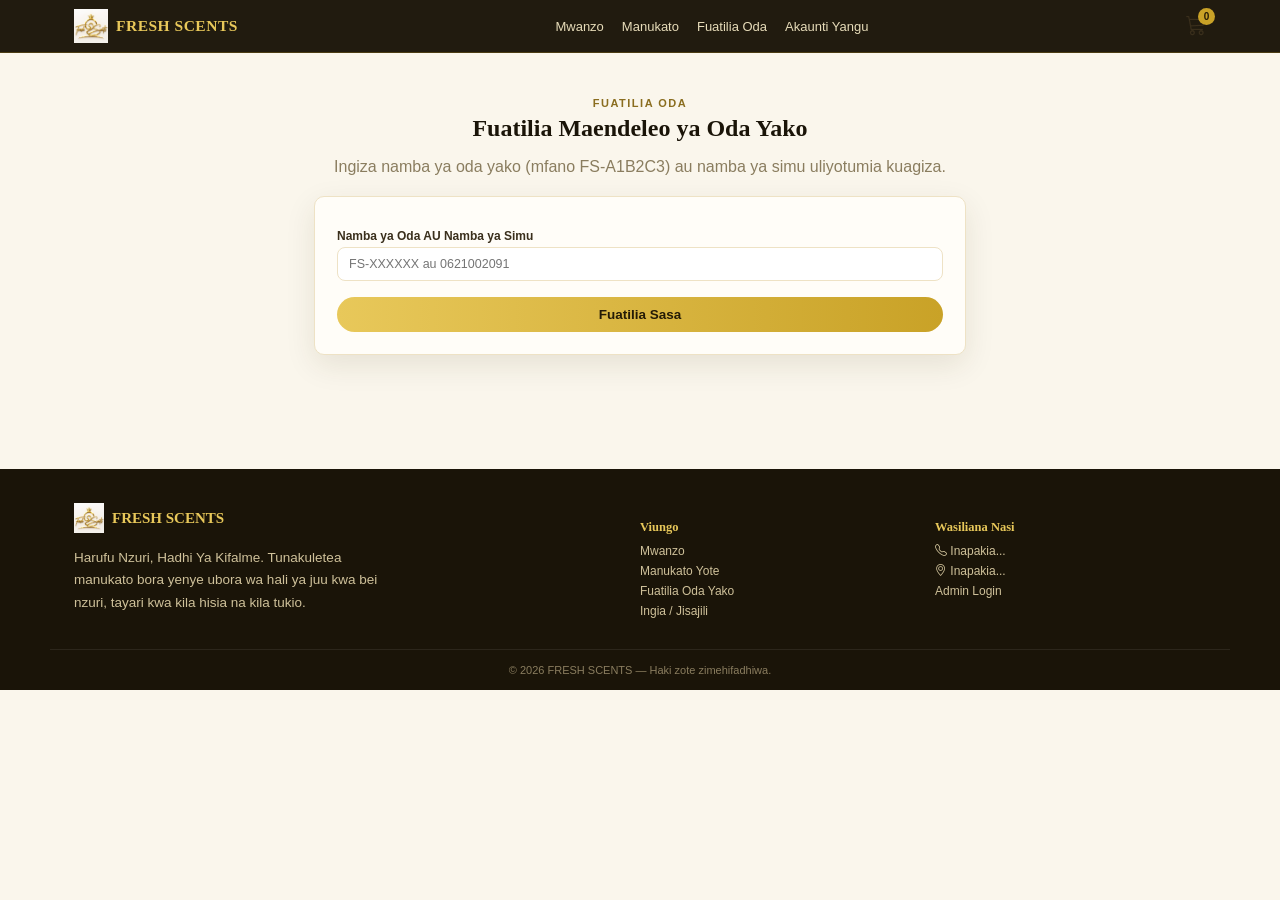
<file: frontend/track.html>
<!DOCTYPE html>
<html lang="sw">
<head>
<meta charset="UTF-8">
<meta name="viewport" content="width=device-width, initial-scale=1.0">
<title>Fuatilia Oda Yako - FRESH SCENTS</title>
<link rel="icon" href="images/logo.jpeg">
<link rel="stylesheet" href="css/style.css">
</head>
<body>
<div id="navbar-container"></div>

<section>
  <div class="container" style="max-width:700px">
    <div class="section-head" style="margin-bottom:20px">
      <div class="eyebrow">Fuatilia Oda</div>
      <h2>Fuatilia Maendeleo ya Oda Yako</h2>
      <p class="muted">Ingiza namba ya oda yako (mfano FS-A1B2C3) au namba ya simu uliyotumia kuagiza.</p>
    </div>

    <div class="form-card" style="max-width:100%">
      <form id="trackForm">
        <label>Namba ya Oda AU Namba ya Simu</label>
        <input type="text" id="trackInput" required placeholder="FS-XXXXXX au 0621002091">
        <button type="submit" class="btn btn-gold btn-block" style="margin-top:16px">Fuatilia Sasa</button>
      </form>
    </div>

    <div id="resultsWrap" style="margin-top:30px"></div>
  </div>
</section>

<div id="footer-container"></div>

<script src="js/api.js"></script>
<script src="js/main.js"></script>
<script>
const statusOrder = ['pending', 'confirmed', 'processing', 'completed'];
const statusLabels = { pending: 'Inasubiri', confirmed: 'Imethibitishwa', processing: 'Inaandaliwa', completed: 'Imekamilika' };

document.getElementById('trackForm').addEventListener('submit', (e) => { e.preventDefault(); doTrack(); });

async function doTrack() {
  const val = document.getElementById('trackInput').value.trim();
  const wrap = document.getElementById('resultsWrap');
  wrap.innerHTML = '<p class="muted center">Inatafuta...</p>';

  const isPhone = /^0[67]\d{8}$/.test(val);
  const params = isPhone ? { phone: val } : { order_code: val.toUpperCase() };
  const r = await apiGet('track.php', params);

  if (!r.success) { wrap.innerHTML = `<p class="alert alert-error">${r.message}</p>`; return; }
  wrap.innerHTML = r.orders.map(renderOrderCard).join('');
}

function renderOrderCard(o) {
  const cancelled = o.status === 'cancelled';
  const stepsHtml = cancelled ? '' : `
    <div class="status-track">
      ${statusOrder.map(s => {
        const idx = statusOrder.indexOf(s);
        const curIdx = statusOrder.indexOf(o.status);
        const cls = idx < curIdx ? 'done' : (idx === curIdx ? 'current' : '');
        return `<div class="status-step ${cls}"><div class="dot">${idx < curIdx ? '<i class="bi bi-check-lg"></i>' : idx+1}</div><div class="label">${statusLabels[s]}</div></div>`;
      }).join('')}
    </div>`;

  const paymentBlock = o.delivery_type === 'delivery' ? renderPaymentBlock(o) : '';

  return `
  <div class="order-card">
    <div class="top-row">
      <div><strong style="font-size:17px">${o.order_code}</strong> <span class="muted">&middot; ${o.delivery_type === 'delivery' ? 'Delivery' : 'Kuchukua Dukani'}</span></div>
      <span class="badge badge-${o.status}">${o.status_label}</span>
    </div>
    ${cancelled ? `<p class="alert alert-error" style="margin-top:14px">${o.status_message}</p>` : stepsHtml}
    <p class="alert alert-info" style="margin-top:14px">${o.status_message}</p>

    <div class="table-wrap" style="margin-top:12px;border:1px solid var(--border);border-radius:10px;overflow:hidden">
      <table style="width:100%;border-collapse:collapse">
        <tr style="background:#f5ecd2"><th style="padding:8px 12px;text-align:left;font-size:12.5px">Bidhaa</th><th style="padding:8px 12px;text-align:left;font-size:12.5px">Idadi</th><th style="padding:8px 12px;text-align:left;font-size:12.5px">Jumla</th></tr>
        ${o.items.map(i => `<tr><td style="padding:8px 12px;font-size:13.5px;border-top:1px solid var(--border)">${i.product_name} (${i.ml}ml)</td><td style="padding:8px 12px;font-size:13.5px;border-top:1px solid var(--border)">${i.qty}</td><td style="padding:8px 12px;font-size:13.5px;border-top:1px solid var(--border)">${money(i.subtotal)}</td></tr>`).join('')}
      </table>
    </div>
    <p style="text-align:right;font-weight:800;margin-top:10px">Jumla Kuu: ${money(o.total_amount)}</p>

    ${paymentBlock}
  </div>`;
}

function renderPaymentBlock(o) {
  if (o.payment_status === 'paid') {
    return `<div class="alert alert-success" style="margin-top:10px"><i class="bi bi-check-circle-fill"></i> Malipo yamethibitishwa. Asante!</div>`;
  }
  if (o.payment_status === 'pending_confirmation') {
    return `<div class="alert alert-info" style="margin-top:10px"><i class="bi bi-hourglass-split"></i> Taarifa za malipo zimetumwa (Namba ya Muamala: ${o.payment_transaction_id || '-'}), zinasubiri uthibitisho wa duka.</div>`;
  }
  // unpaid — allow submitting payment details
  return `
    <div class="alert alert-error" style="margin-top:10px"><i class="bi bi-exclamation-triangle"></i> Bado hujatuma taarifa za malipo kwa oda hii ya delivery.</div>
    <form onsubmit="submitPayment(event, '${o.order_code}')" style="margin-top:10px;border-top:1px dashed var(--border);padding-top:14px">
      <label>Jina Ulilotumia Kulipia</label>
      <input type="text" name="payment_name" required>
      <label>Namba ya Simu Uliyolipia Nayo</label>
      <input type="text" name="phone" required placeholder="0621002091">
      <label>Namba ya Muamala (Transaction ID)</label>
      <input type="text" name="transaction_id" required>
      <button type="submit" class="btn btn-gold btn-block" style="margin-top:12px">Tuma Taarifa za Malipo</button>
    </form>`;
}

async function submitPayment(e, order_code) {
  e.preventDefault();
  const form = e.target;
  const payload = {
    order_code,
    payment_name: form.payment_name.value.trim(),
    phone: form.phone.value.trim(),
    transaction_id: form.transaction_id.value.trim(),
  };
  const r = await apiPost('orders.php', payload, 'submit_payment');
  alert(r.message);
  if (r.success) doTrack();
}

// Auto-fill from query string (?code=FS-XXXXX)
const urlParams = new URLSearchParams(window.location.search);
if (urlParams.get('code')) {
  document.getElementById('trackInput').value = urlParams.get('code');
  doTrack();
}
</script>
</body>
</html>
</file>
<file: frontend/css/style.css>
/* =========================================================
   FRESH SCENTS — Frontend Stylesheet
   Harufu Nzuri, Hadhi Ya Kifalme
========================================================= */
:root{
  --gold:#c9a227;
  --gold-light:#e8c85a;
  --gold-dark:#8a6d1f;
  --cream:#faf6ec;
  --cream-2:#fffdf8;
  --dark:#1a1408;
  --dark-2:#2b2118;
  --text:#3a2f1c;
  --muted:#8a7d5f;
  --border:#eee2c5;
  --radius:14px;
  --shadow:0 10px 30px rgba(60,45,10,.10);
}
*{box-sizing:border-box}
html{scroll-behavior:smooth}
body{
  margin:0;font-family:'Segoe UI',Roboto,Arial,sans-serif;
  background:var(--cream);color:var(--text);
}
h1,h2,h3,h4{font-family:Georgia,'Times New Roman',serif;color:var(--dark)}
h1{font-size:28px}
h2{font-size:22px}
h3{font-size:18px}
h4{font-size:15px}
a{color:inherit;text-decoration:none}
img{max-width:100%;display:block}
.container{max-width:1180px;margin:0 auto;padding:0 24px}
.muted{color:var(--muted)}
.center{text-align:center}
section{padding:44px 0}
.hidden{display:none !important}

/* ---------- Buttons ---------- */
.btn{
  display:inline-block;padding:10px 20px;border-radius:999px;border:none;
  font-weight:700;font-size:13.5px;cursor:pointer;text-decoration:none;text-align:center;
  transition:.2s;
}
.btn-gold{background:linear-gradient(90deg,var(--gold-light),var(--gold));color:#241b06}
.btn-gold:hover{transform:translateY(-2px);box-shadow:0 8px 20px rgba(201,162,39,.4)}
.btn-outline{background:transparent;border:2px solid var(--gold);color:var(--gold-dark)}
.btn-outline:hover{background:var(--gold);color:#241b06}
.btn-dark{background:var(--dark);color:var(--gold-light)}
.btn-sm{padding:7px 14px;font-size:12px}
.btn-block{width:100%}

/* ---------- Navbar ---------- */
.navbar{
  position:sticky;top:0;z-index:100;
  background:rgba(26,20,8,.97);backdrop-filter:blur(6px);
  border-bottom:1px solid rgba(201,162,39,.25);
}
.navbar .container{display:flex;align-items:center;justify-content:space-between;padding:9px 24px}
.navbar .brand{display:flex;align-items:center;gap:8px}
.navbar .brand img{width:34px;height:34px;object-fit:contain}
.navbar .brand span{color:var(--gold-light);font-family:Georgia,serif;font-size:15.5px;letter-spacing:.5px;font-weight:700}
.navbar nav{display:flex;align-items:center;gap:18px}
.navbar nav a{color:#e7dcb9;font-size:13px;font-weight:500}
.navbar nav a:hover{color:var(--gold-light)}
.navbar .nav-actions{display:flex;align-items:center;gap:12px}
.cart-badge{position:relative}
.cart-badge .count{
  position:absolute;top:-7px;right:-9px;background:var(--gold);color:#241b06;
  font-size:10px;font-weight:800;border-radius:50%;width:17px;height:17px;
  display:flex;align-items:center;justify-content:center;
}
.nav-toggle{display:none;background:none;border:none;color:var(--gold-light);font-size:21px;cursor:pointer}
@media(max-width:900px){
  .navbar nav{position:fixed;top:56px;left:0;right:0;background:#1a1408;flex-direction:column;padding:16px;gap:14px;display:none;border-bottom:1px solid rgba(201,162,39,.25)}
  .navbar nav.open{display:flex}
  .nav-toggle{display:block}
}

/* ---------- Hero ---------- */
.hero{
  position:relative;overflow:hidden;
  background:
    linear-gradient(135deg, rgba(26,20,8,.88), rgba(43,33,24,.82)),
    url('../images/logo.jpeg');
  background-size:cover;background-position:center 20%;
  color:#f2e9cf;padding:64px 0 54px;text-align:center;
}
.hero::before{
  content:'';position:absolute;inset:0;
  background:radial-gradient(circle at 50% 0%, rgba(201,162,39,.18), transparent 60%);
}
.hero .hero-inner{position:relative;z-index:1}
.hero .logo-badge{width:80px;margin:0 auto 16px;filter:drop-shadow(0 6px 20px rgba(201,162,39,.5))}
.hero h1{font-size:30px;color:#fff;margin:8px 0 4px;letter-spacing:.5px}
.hero h1 span{color:var(--gold-light)}
.hero p.tagline{font-size:14.5px;color:#e7dcb9;margin-bottom:24px}
.hero .hero-btns{display:flex;gap:12px;justify-content:center;flex-wrap:wrap}
@media(max-width:600px){.hero h1{font-size:24px}}

/* ---------- Section headers ---------- */
.section-head{text-align:center;max-width:640px;margin:0 auto 26px}
.section-head .eyebrow{color:var(--gold-dark);text-transform:uppercase;letter-spacing:1.5px;font-size:11px;font-weight:700}
.section-head h2{font-size:24px;margin:6px 0}

/* ---------- Product grid/cards ---------- */
.product-grid{display:grid;grid-template-columns:repeat(4,1fr);gap:16px}
@media(max-width:1000px){.product-grid{grid-template-columns:repeat(3,1fr)}}
@media(max-width:760px){.product-grid{grid-template-columns:repeat(2,1fr)}}
@media(max-width:480px){.product-grid{grid-template-columns:1fr}}

.product-card{
  background:var(--cream-2);border:1px solid var(--border);border-radius:10px;
  overflow:hidden;box-shadow:var(--shadow);transition:.2s;cursor:pointer;
  display:flex;flex-direction:column;
}
.product-card:hover{transform:translateY(-4px);box-shadow:0 14px 28px rgba(60,45,10,.16)}
.product-card .img-wrap{
  height:150px;background:linear-gradient(160deg,#f5ecd2,#fff);
  display:flex;align-items:center;justify-content:center;position:relative;overflow:hidden;
}
.product-card .img-wrap img{width:100%;height:100%;object-fit:cover}
.product-card .img-wrap .placeholder{font-size:40px}
.product-card .featured-tag{
  position:absolute;top:8px;left:8px;background:var(--gold);color:#241b06;
  font-size:9.5px;font-weight:800;padding:2px 8px;border-radius:999px;
}
.product-card .info{padding:12px 12px 14px;flex:1;display:flex;flex-direction:column}
.product-card .brand{font-size:10px;color:var(--gold-dark);text-transform:uppercase;letter-spacing:.7px;font-weight:700}
.product-card h4{font-size:14px;margin:3px 0 4px}
.product-card .ml{font-size:11px;color:var(--muted);margin-bottom:8px}
.product-card .price-row{margin-top:auto;display:flex;align-items:center;justify-content:space-between;gap:6px}
.product-card .price{font-weight:800;color:var(--dark);font-size:13.5px}
.product-card .add-btn{background:var(--dark);color:var(--gold-light);border:none;border-radius:7px;padding:6px 10px;font-size:11px;font-weight:700;cursor:pointer}
.product-card .add-btn:hover{background:var(--gold-dark);color:#fff}

/* ---------- Product detail ---------- */
.product-detail{display:grid;grid-template-columns:1fr 1fr;gap:32px;align-items:flex-start}
@media(max-width:800px){.product-detail{grid-template-columns:1fr}}
.pd-image{background:linear-gradient(160deg,#f5ecd2,#fff);border-radius:10px;height:320px;display:flex;align-items:center;justify-content:center;overflow:hidden;box-shadow:var(--shadow)}
.pd-image img{width:100%;height:100%;object-fit:cover}
.pd-image .placeholder{font-size:70px}
.pd-info .brand{color:var(--gold-dark);font-weight:700;text-transform:uppercase;letter-spacing:.7px;font-size:11.5px}
.pd-info h1{font-size:23px;margin:5px 0}
.pd-info .ml-badge{display:inline-block;background:#f5ecd2;color:var(--gold-dark);padding:4px 12px;border-radius:999px;font-size:12px;font-weight:700;margin-bottom:12px}
.pd-info .price{font-size:21px;font-weight:800;color:var(--dark);margin:10px 0}
.pd-info .desc{line-height:1.6;color:var(--text);margin-bottom:16px;font-size:13.5px}
.qty-row{display:flex;align-items:center;gap:12px;margin-bottom:16px}
.qty-row button{width:30px;height:30px;border-radius:50%;border:1px solid var(--border);background:#fff;font-size:15px;cursor:pointer}
.qty-row span{font-size:15px;font-weight:700;min-width:20px;text-align:center}
.stock-note{font-size:12px;color:var(--muted);margin-top:8px}

/* ---------- Forms / cards ---------- */
.form-card{
  background:var(--cream-2);border:1px solid var(--border);border-radius:10px;
  padding:22px;box-shadow:var(--shadow);max-width:480px;margin:0 auto;
}
.form-card h2{text-align:center;margin-top:0;font-size:20px}
label{display:block;font-size:12px;margin:10px 0 4px;font-weight:600}
input[type=text],input[type=password],input[type=number],input[type=email],input[type=tel],select,textarea{
  width:100%;padding:9px 11px;border:1px solid var(--border);border-radius:8px;
  font-size:12.5px;font-family:inherit;background:#fff;color:var(--text);
}
textarea{resize:vertical;min-height:64px}
input:focus,select:focus,textarea:focus{outline:none;border-color:var(--gold)}
.form-row{display:grid;grid-template-columns:1fr 1fr;gap:10px}
@media(max-width:520px){.form-row{grid-template-columns:1fr}}
.radio-cards{display:grid;grid-template-columns:1fr 1fr;gap:10px;margin-top:6px}
@media(max-width:520px){.radio-cards{grid-template-columns:1fr}}
.radio-card{border:2px solid var(--border);border-radius:10px;padding:12px;cursor:pointer;text-align:center;transition:.15s}
.radio-card.selected{border-color:var(--gold);background:#fbf6e8}
.radio-card .icon{font-size:20px;margin-bottom:4px}
.switch-link{text-align:center;margin-top:12px;font-size:12.5px}

.alert{padding:9px 13px;border-radius:8px;margin-bottom:12px;font-size:12.5px}
.alert-error{background:#fbeae7;color:#c0392b;border:1px solid #f3c8c1}
.alert-success{background:#e7f6e9;color:#2e7d32;border:1px solid #bfe6c4}
.alert-info{background:#fbf6e8;color:var(--gold-dark);border:1px solid var(--border)}

/* ---------- Cart ---------- */
.cart-item{display:flex;align-items:center;gap:10px;padding:10px 0;border-bottom:1px solid var(--border)}
.cart-item .thumb{width:44px;height:44px;border-radius:7px;background:#f5ecd2;display:flex;align-items:center;justify-content:center;font-size:20px;overflow:hidden}
.cart-item .thumb img{width:100%;height:100%;object-fit:cover}
.cart-item .cart-info{flex:1}
.cart-item .cart-info .name{font-weight:700;font-size:12.5px}
.cart-item .cart-info .meta{font-size:11px;color:var(--muted)}
.cart-item .cart-qty{display:flex;align-items:center;gap:6px}
.cart-item .cart-qty button{width:22px;height:22px;border-radius:50%;border:1px solid var(--border);background:#fff;cursor:pointer}
.cart-item .remove{color:#c0392b;font-size:11px;cursor:pointer;margin-left:10px}
.cart-total-row{display:flex;justify-content:space-between;font-size:16px;font-weight:800;padding:14px 0}

/* ---------- Steps / stock tracker ---------- */
.status-track{display:flex;justify-content:space-between;margin:20px 0;position:relative}
.status-track::before{content:'';position:absolute;top:13px;left:0;right:0;height:2px;background:var(--border);z-index:0}
.status-step{position:relative;z-index:1;text-align:center;flex:1}
.status-step .dot{width:26px;height:26px;border-radius:50%;background:var(--border);color:#fff;display:flex;align-items:center;justify-content:center;margin:0 auto 6px;font-size:11px;font-weight:800}
.status-step.done .dot{background:var(--gold)}
.status-step.current .dot{background:var(--dark);box-shadow:0 0 0 4px rgba(201,162,39,.25)}
.status-step .label{font-size:10.5px;color:var(--muted)}
.status-step.done .label,.status-step.current .label{color:var(--text);font-weight:700}

/* ---------- Footer ---------- */
footer{background:var(--dark);color:#cfc19a;padding:34px 0 14px;margin-top:40px}
footer .foot-grid{display:grid;grid-template-columns:2fr 1fr 1fr;gap:24px}
@media(max-width:700px){footer .foot-grid{grid-template-columns:1fr}}
footer .brand{display:flex;align-items:center;gap:8px;margin-bottom:9px}
footer .brand img{width:30px}
footer .brand span{color:var(--gold-light);font-family:Georgia,serif;font-size:15px;font-weight:700}
footer h4{color:var(--gold-light);font-size:12.5px;margin-bottom:9px}
footer a{color:#cfc19a;font-size:12px;display:block;margin-bottom:6px}
footer a:hover{color:var(--gold-light)}
footer .bottom{text-align:center;font-size:11px;color:#8a7d5f;margin-top:20px;padding-top:14px;border-top:1px solid rgba(255,255,255,.08)}

/* ---------- Misc ---------- */
.badge{display:inline-block;padding:3px 10px;border-radius:999px;font-size:10.5px;font-weight:700}
.badge-pending{background:#fff2cc;color:#8a6d1f}
.badge-confirmed{background:#dbeafe;color:#1d4ed8}
.badge-processing{background:#e0e7ff;color:#4338ca}
.badge-completed{background:#dcfce7;color:#166534}
.badge-cancelled{background:#fee2e2;color:#991b1b}
.badge-paid{background:#dcfce7;color:#166534}
.badge-unpaid{background:#fee2e2;color:#991b1b}
.badge-pending_confirmation{background:#fff2cc;color:#8a6d1f}
.badge-not_required{background:#eee;color:#666}

.modal-bg{position:fixed;inset:0;background:rgba(20,15,5,.6);display:flex;align-items:center;justify-content:center;z-index:300;padding:16px}
.modal{background:var(--cream-2);border-radius:10px;padding:20px;max-width:440px;width:100%;max-height:90vh;overflow-y:auto;box-shadow:0 24px 60px rgba(0,0,0,.4)}
.modal h3{margin-top:0;color:var(--gold-dark);font-size:17px}
.close-x{float:right;cursor:pointer;font-size:19px;color:var(--muted)}
.floating-track-btn{
  position:fixed;bottom:18px;right:18px;background:var(--dark);color:var(--gold-light);
  padding:11px 16px;border-radius:999px;box-shadow:0 10px 26px rgba(0,0,0,.3);font-weight:700;font-size:12.5px;z-index:80;
}
.empty-state{text-align:center;padding:40px 16px;color:var(--muted)}
.empty-state .icon{font-size:36px;margin-bottom:10px}
.tabs{display:flex;gap:6px;border-bottom:1px solid var(--border);margin-bottom:16px;flex-wrap:wrap}
.tab-btn{padding:8px 14px;border:none;background:none;font-weight:700;color:var(--muted);cursor:pointer;border-bottom:3px solid transparent;font-size:13px}
.tab-btn.active{color:var(--gold-dark);border-color:var(--gold)}
.order-card{background:var(--cream-2);border:1px solid var(--border);border-radius:10px;padding:13px 15px;margin-bottom:12px;box-shadow:var(--shadow)}
.order-card .top-row{display:flex;justify-content:space-between;align-items:center;flex-wrap:wrap;gap:6px}
</file>
